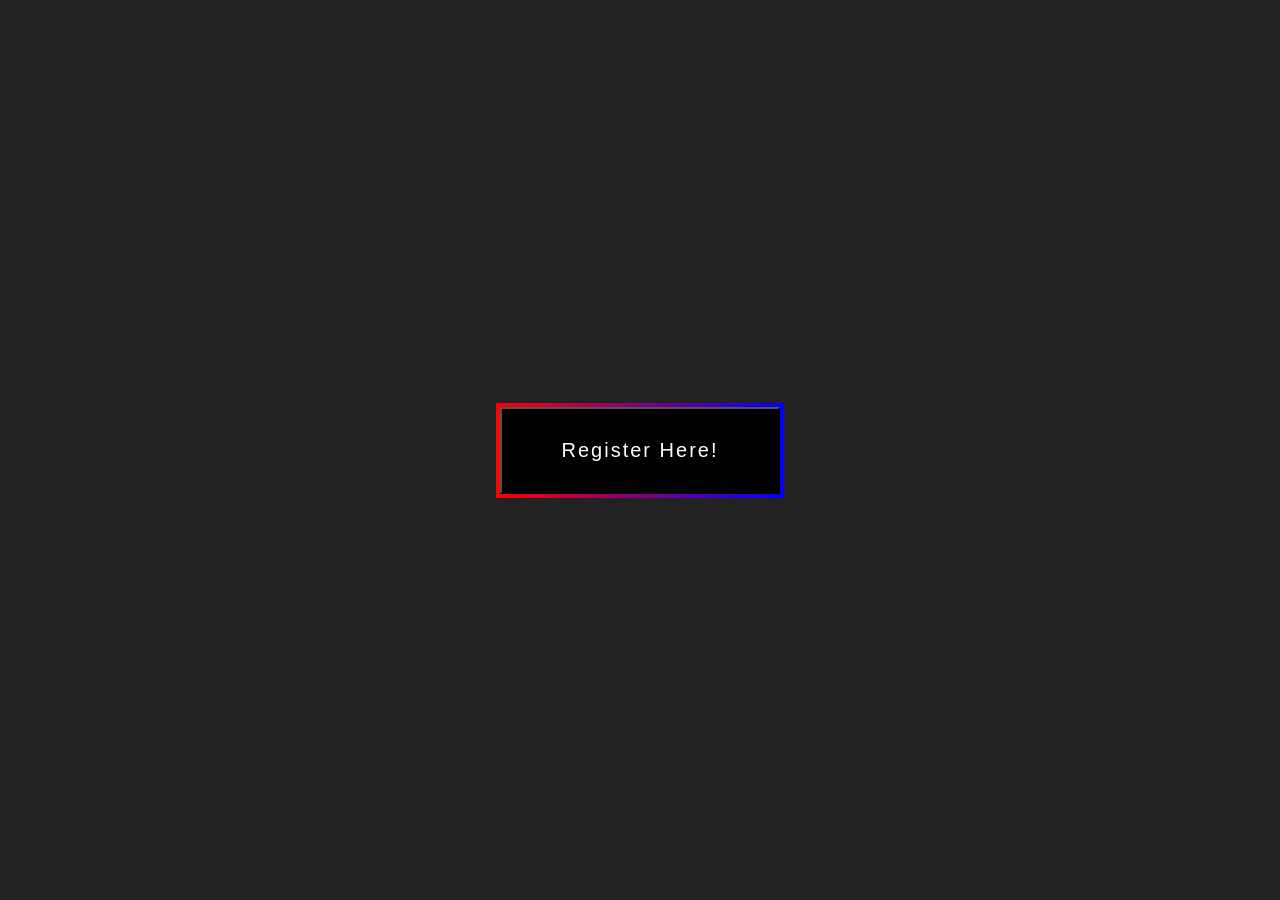
<file: Colourful_Button/index.html>
<!DOCTYPE html>
<html lang="en">
<head>
    <meta charset="UTF-8">
    <meta name="viewport" content="width=device-width, initial-scale=1.0">
    <title>colorful button</title>
    <link rel="stylesheet" href="style.css">
</head>
<body>

    <div class="container">
        <div class="btn-container">
            <button>Register Here!</button>
        </div>
    </div>
    
</body>
</html>
</file>
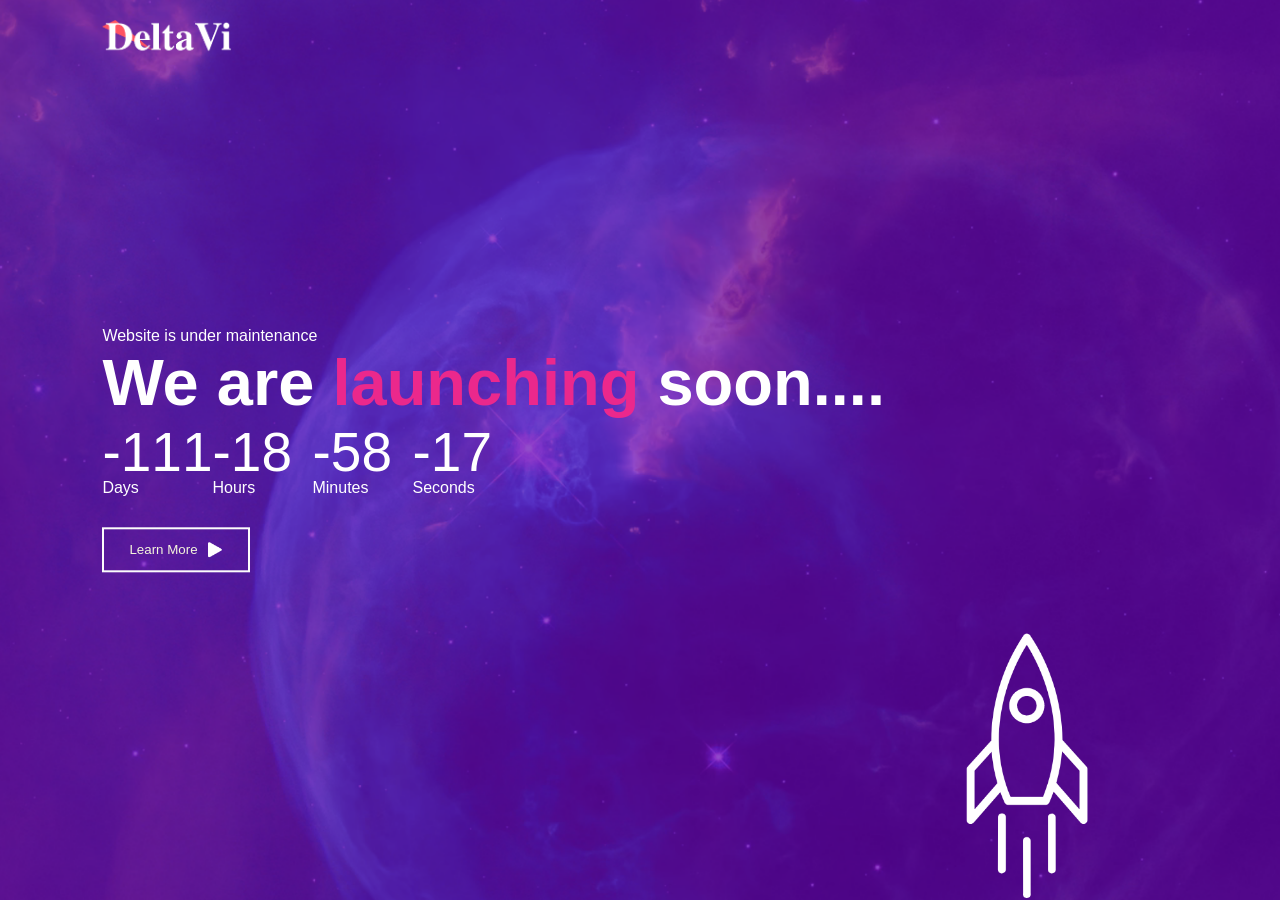
<file: CountDown_timer/index.html>
<!DOCTYPE html>
<html lang="en">
<head>
    <meta charset="UTF-8">
    <meta name="viewport" content="width=device-width, initial-scale=1.0">
    <title>My Website</title>
    <link rel="stylesheet" href="style.css">
</head>
<body>
    <div class="container">
        <img src="Launching_page_img/images/logo.png" class="logo" alt="">

        <div class="content">
            <p>Website is under maintenance</p>
            <h1>We are <span>launching </span>soon....</h1>
            <div class="launch-time">
                <div>
                    <p id="days">00</p>
                    <span>Days</span>
                </div>
                <div>
                    <p id="hours">00</p>
                    <span>Hours</span>
                </div>
                <div>
                    <p id="minutes">00</p>
                    <span>Minutes</span>
                </div>
                <div>
                    <p id="seconds">00</p>
                    <span>Seconds</span>
                </div>
            </div>
            <button type="submit">Learn More <img src="Launching_page_img/images/triangle.png" alt=""></button>
        </div>

        <img src="Launching_page_img/images/rocket.png" class="rocket" alt="">

    </div>

    <script src="index.js"></script>
    
</body>
</html>
</file>
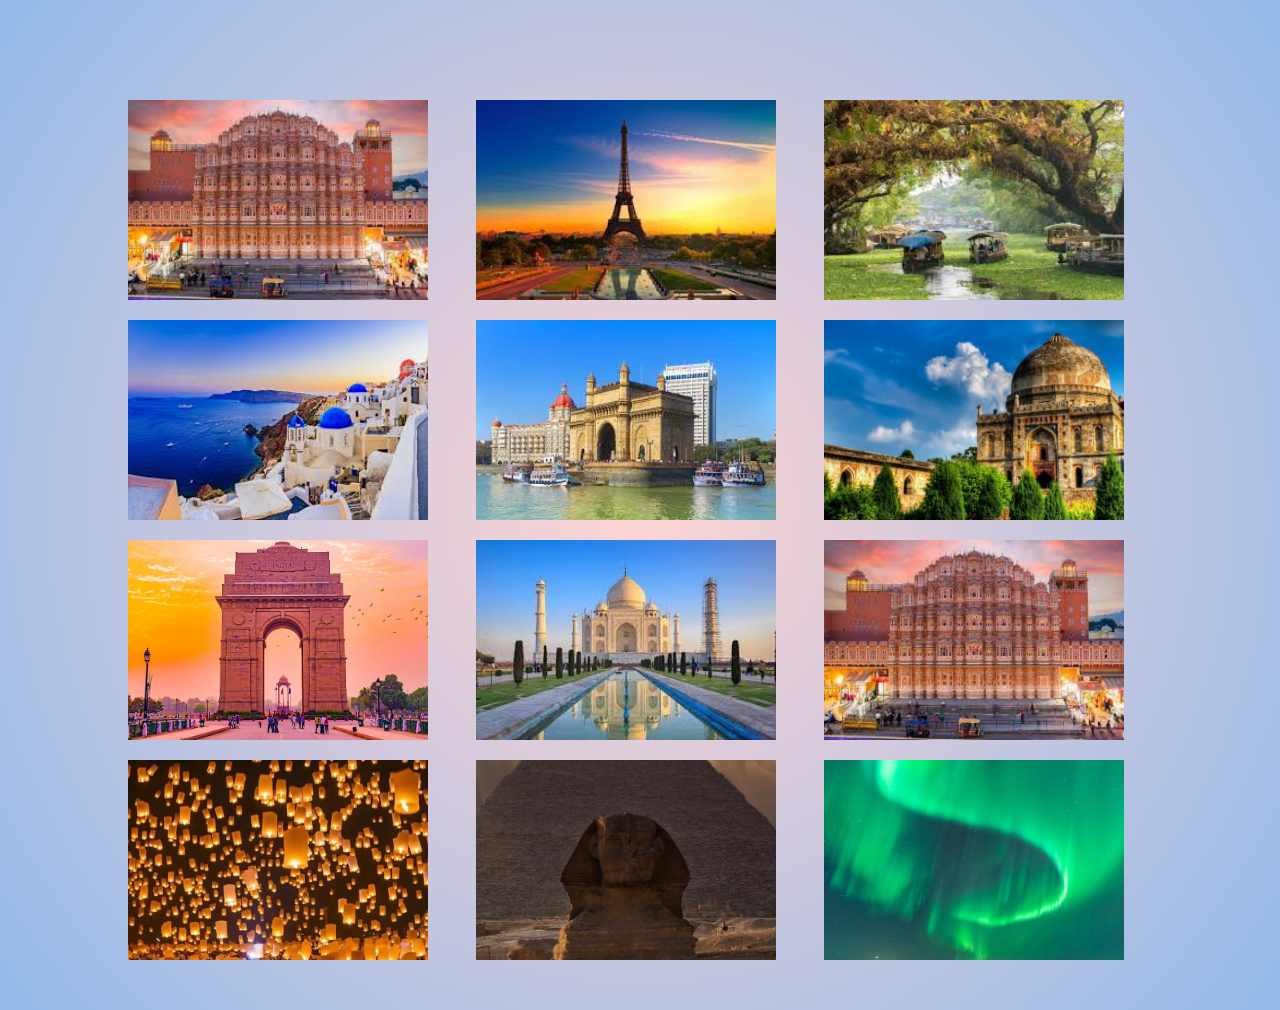
<file: ImageGallery/index.html>
<!DOCTYPE html>
<html lang="en">
<head>
    <meta charset="UTF-8">
    <meta name="viewport" content="width=device-width, initial-scale=1.0">
    <title>Image Gallery</title>
    <link rel="stylesheet" href="style.css">
</head>
<body>
    <div class="full-img" id="fullImgBox">
        <img src="images/jaipur.jpeg" id="fullImg"  srcset="">
        <span onclick="closeFullImg()">X</span>
    </div>
    
    <div class="img-gallery">
        <img src="images/jaipur.jpeg" onclick="openFullImg(this.src)">
        <img src="images/paris.jpeg" onclick="openFullImg(this.src)">
        <img src="images/kerala.jpeg" onclick="openFullImg(this.src)">
        <img src="images/place1.jpeg" onclick="openFullImg(this.src)">
        <img src="images/place2.jpeg" onclick="openFullImg(this.src)">
        <img src="images/place3.jpg" onclick="openFullImg(this.src)">
        <img src="images/place4.jpg" onclick="openFullImg(this.src)">
        <img src="images/tajmahal.jpeg" onclick="openFullImg(this.src)">
        <img src="images/jaipur.jpeg" onclick="openFullImg(this.src)">
        <img src="images/download (3).jpeg" onclick="openFullImg(this.src)">
        <img src="images/Slow Travel Guide to Cairo, Egypt - Insider Tips to Discovering City.jpeg" onclick="openFullImg(this.src)">
        <img src="images/Northern Lights.jpeg" onclick="openFullImg(this.src)">

    </div>

    <script src="index.js"></script>
</body>
</html>
</file>
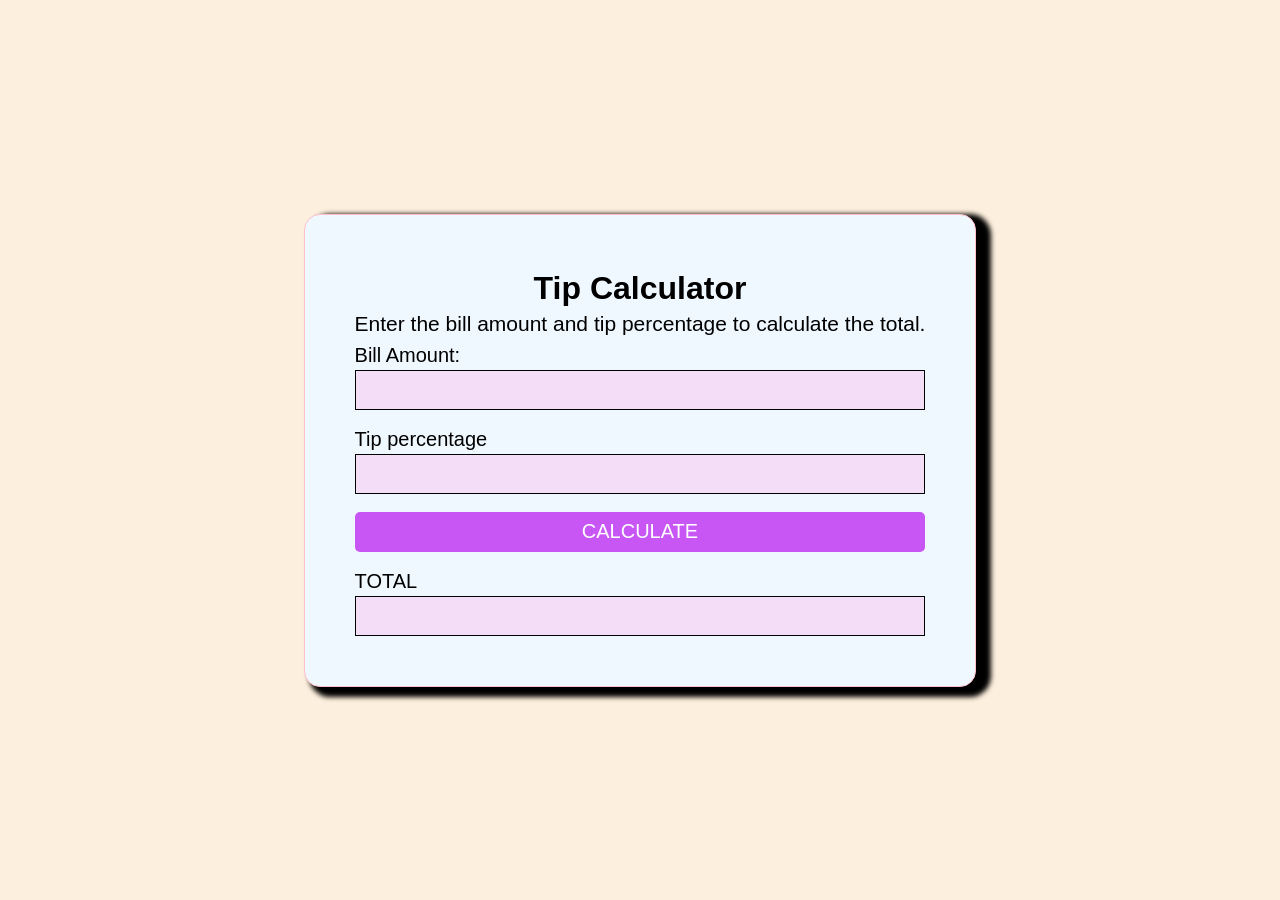
<file: TipCalculator/index.html>
<!DOCTYPE html>
<html lang="en">
<head>
    <meta charset="UTF-8">
    <meta name="viewport" content="width=device-width, initial-scale=1.0">
    <title>Tip Calculator</title>
    <link rel="stylesheet" href="styles.css">
</head>
<body>
    <div class="container">
        <div class="tipdiv">
            <form action="" id="tipForm">
                <h1>Tip Calculator</h1>
                <p>Enter the bill amount and tip percentage to calculate the total.</p>
                <label>Bill Amount:</label><br>
                <input type="number" name="" id="bill"><br><br>
                <label>Tip percentage</label><br>
                <input type="number" name="" id="tip"><br><br>
                <button type="submit">CALCULATE</button><br><br>
                <label>TOTAL</label>
                <input type="number" name="" id="total">
            </form>
        </div>
    </div>
    
    <script src="index.js"></script>
</body>
</html>
</file>
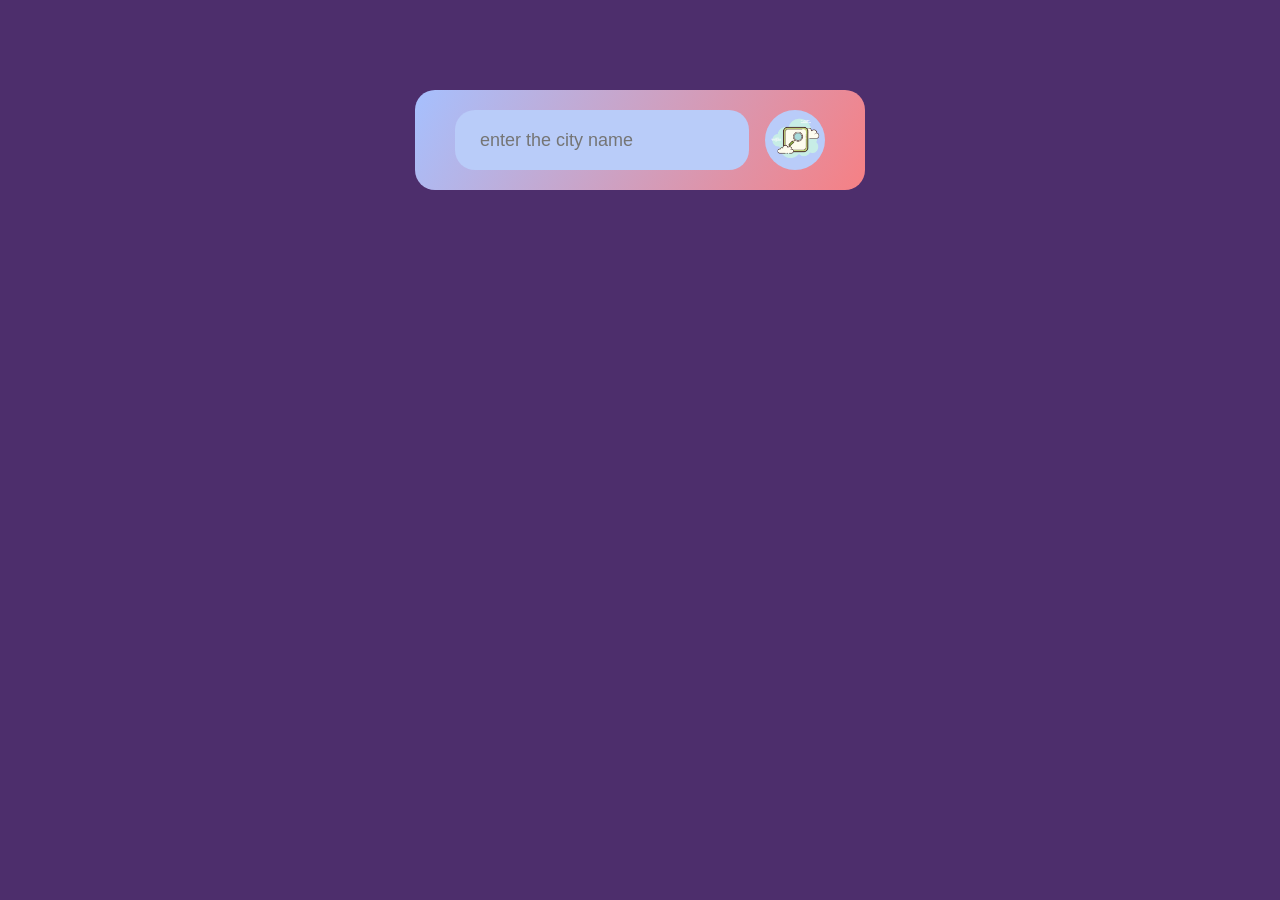
<file: weatherApp/index.html>
<!DOCTYPE html>
<html lang="en">
<head>
    <meta charset="UTF-8">
    <meta name="viewport" content="width=device-width, initial-scale=1.0">
    <title>Weather App</title>
    <link rel="stylesheet" href="style.css">
</head>
<body>

    <div class="card">
        <div class="search">
            <input type="text" placeholder="enter the city name" spellcheck="false">
            <button><img src="img/search.png" alt=""></button>
        </div>
        <div class="error">
            <p>Invalid city name</p>
        </div>
        <div class="weather">
            <img src="img/rain.png" class="weather-icon">
            <h1 class="temp">22°C</h1>
            <h2 class="city">Delhi</h2>
            <div class="details">
                <div class="col">
                    <img src="img/humidity.png" alt="">
                    <div>
                        <p class="humidity">50%</p>
                        <p>Humidity</p>
                    </div>
                </div>
                 <div class="col">
                    <img src="img/wind.png" alt="">
                    <div>
                        <p class="wind">15km/hr</p>
                        <p>Wind Speed</p>
                    </div>
                </div>
            </div>
        </div>

    </div>

    <script>
        const apiKey = "e371cc284a13e730c89600fa7352c73c";
        const apiURL = "https://api.openweathermap.org/data/2.5/weather?units=metric&q=";

        const searchBox = document.querySelector(".search input");
        const searchBtn = document.querySelector(".search button")
        const weatherIcon = document.querySelector(".weather-icon");

        async function checkWeather(city){
            const response = await fetch(apiURL + city + `&appid=${apiKey}`);

            if(response.status == 404){
                document.querySelector(".error").style.display = "block";
                document.querySelector(".weather").style.display = "none";
            }else{
                var data = await response.json();

            
            document.querySelector(".city").innerHTML = data.name;
            document.querySelector(".temp").innerHTML = Math.round(data.main.temp) + "°C";
            document.querySelector(".humidity").innerHTML = data.main.humidity + "%";
            document.querySelector(".wind").innerHTML = data.wind.speed + "km/h";

            if(data.weather[0].main == "Clouds"){
                weatherIcon.src = "img/cloudy.png";
            }
            else if(data.weather[0].main == "Clear"){
                weatherIcon.src = "img/clearsun.png";
            }
            else if(data.weather[0].main == "Rain"){
                weatherIcon.src = "img/rain.png";
            }
            else if(data.weather[0].main == "Drizzle"){
                weatherIcon.src = "img/drizzle.png";
            }
            else if(data.weather[0].main == "Snow"){
                weatherIcon.src = "img/snow.png";
            }

            document.querySelector(".weather").style.display = "block";
            document.querySelector(".error").style.display = "none";


            }

            

        }
            


        searchBtn.addEventListener("click", ()=>{
            checkWeather(searchBox.value);
        })


       
    </script>
    
</body>
</html>
</file>
<file: Colourful_Button/style.css>
body{
    background-color: rgb(35, 34, 34);
    padding: 0;
    border: 0;
    margin: 0;
}
.container{
    justify-content: center;
    display: flex;
    align-items: center;
    height: 100vh;
}
.btn-container{
    background: linear-gradient(to right, red, blue);
    padding: 4px;
}
button{
    background: transparent;
    background: black;
    padding: 30px 60px;
    color: white;
    font-size: 20px;
    letter-spacing: .1em;
    cursor: pointer;
    font-family: 'Lucida Sans', 'Lucida Sans Regular', 'Lucida Grande', 'Lucida Sans Unicode', Geneva, Verdana, sans-serif;
    
    /* border-image: linear-gradient(to right, red, blue) 1;
    border-image-slice: 1; */
}
.btn-container:hover{
    color: rgb(79, 0, 128);
    padding: 5px 5px ;
    background: linear-gradient(to left, red, blue);    
}
.btn-container:hover button{
    color: rgb(192, 193, 255);
    /* padding: 35px 65px ; */
    font-size: 22px;
}
</file>
<file: CountDown_timer/style.css>
*{
    padding: 0;
    margin: 0;
    font-family: 'Lucida Sans', 'Lucida Sans Regular', 'Lucida Grande', 'Lucida Sans Unicode', Geneva, Verdana, sans-serif;
    box-sizing: border-box;
}
.container{
    width: 100%;
    height: 100vh;
    background-image: url(Launching_page_img/images/background.png);
    background-position: center;
    background-size: cover;
    padding: 0 8%;
    position: relative;
}
.logo{
    width: 130px;
    padding: 20px 0;
    cursor: pointer;
}
.content{
    top: 50%;
    position: absolute;
    transform: translateY(-50%);
    color: white;

}
.content h1{
    font-size: 65px;
    font-weight: 600;
}
.content h1 span{
    color: rgb(235, 40, 140);
}
.content button{
    color: beige;
    background: transparent;
    border: 2px solid rgb(252, 252, 252);
    outline: none;
    padding: 12px 25px;
    display: flex;
    align-items: center;
    margin-top: 30px;
    cursor: pointer;
}
.content button img{
    width: 15px;
    margin-left: 10px;
}
.launch-time{
    display: flex;
}
.launch-time div{
    flex-basis: 100px;
}
.launch-time div p{
    font-size: 55px;
    margin-bottom: -5px;
}
.rocket{
    width: 250px;
    position: absolute;
    right: 10%;
    bottom: 0;
    animation: rocket 4s linear infinite;
}
@keyframes rocket{
    0%{
        bottom: 0;
        opacity: 0;
    }
    100%{
        bottom: 105%;
        opacity: 1;
    }
}
</file>
<file: ImageGallery/style.css>
*{
    margin: 0;
    padding: 0;
    font-family: 'Segoe UI', Tahoma, Geneva, Verdana, sans-serif;
}
body{
    
    background: radial-gradient(circle, rgba(255, 212, 212, 1) 0%, rgba(148, 187, 233, 1) 100%);
}

.img-gallery{
    width: 80%;
    margin:100px auto 50px;
    display: grid;
    grid-template-columns: repeat(auto-fit, minmax(250px, 1fr));
    gap: 20px;

}
.img-gallery img{
    width: 300px;
    height: 200px;
    cursor: pointer;
    object-fit: cover;
    display: block;
}
.img-gallery img:hover{

    transform: scale(0.8) rotate(-15deg);
    border-radius: 20px;
    box-shadow: 0 32px 7px rgba(92, 77, 228, 0.2);
}
.full-img{
    width: 100%;
    height: 100vh;
    background-color: rgba(0, 0, 0, 0.9);
    position: fixed;
    top: 0;
    left: 0;
    display: none;
    align-items: center;
    justify-content: center;
    z-index: 100;
}
.full-img img{
    width: 90%;
    max-width: 500px;
}
.full-img span{
    position: absolute;
    top: 5%;
    right: 5%;
    font-size: 30px;
    color: white;
    cursor: pointer;
}
</file>
<file: TipCalculator/styles.css>
*{
    margin: 0;
    padding: 0;
    box-sizing: border-box;
    font-family: 'Gill Sans', 'Gill Sans MT', Calibri, 'Trebuchet MS', sans-serif;
}
.container{
    background-color: rgb(253, 239, 221);
    display: flex;
    justify-content: center;
    align-items: center;
    height: 100vh;   
}
.tipdiv{
    background-color: aliceblue;
    text-align: left;
    padding: 50px;
    border: 1px solid pink;
    box-shadow: 10px 5px 5px 5px;
    border-radius: 16px;
}
.tipdiv h1{

    text-align: center;
    margin: 5px;
    
}
.tipdiv p{
    font-size: 21px;
    margin-bottom: 8px;
}
input{
    margin-top: 3px;
    width: 100%;
    background: none;
    background-color: rgb(244, 221, 247);
    border: 1px solid black;
    height: 40px;
    

}
label{
    font-size: 20px
}

button{
    height: 40px;
    width: 100%;
    background-color: #c856f5;
    color: white;
    border: none;
    cursor: pointer;
    border-radius: 5px;
    font-size: 20px;
    
}
</file>
<file: weatherApp/style.css>
*{
    padding: 0;
    margin: 0;
    font-family: 'Segoe UI', Tahoma, Geneva, Verdana, sans-serif;
    box-sizing: border-box;
}

body{
    background: #4d2e6c;
}
.card{
    width: 90%;
    max-width: 450px;
    background: linear-gradient(120deg, #a6c0fe 0%, #f68084 100%);
    color: #1f0734;
    margin: 90px auto 0;
    border-radius: 20px;
    padding: 20px 15px;
    text-align: center ;
}
.search{
    width: 100%;
    display: flex;
    align-items: center;
    justify-content: center;
}
.search input{
    border: 0;
    outline: 0;
    background: #b9ccf9;
    height: 60px;
    width: 70%;
    padding: 10px 25px;
    border-radius: 20px;
    margin-right: 16px;
    font-size: 18px ;
}
.search button{ 
    border: 0;
    outline: 0;
    background: #b9ccf9;
    border-radius: 50px;
    width: 60px;
    height: 60px;
    cursor: pointer;

}
.search button img{
    height: 56px;

}
.weather-icon{
    width: 160px;
    margin-top: 25px;
}
.weather h1{
    font-size: 70px;
    font-weight: 500;
}
.weather h2{
    font-size: 40px;
    font-weight: 400;
    margin-top: -12px;
}
.details{
    display: flex;
    align-items: center;
    justify-content: space-around;
    padding: 0 20px;
    margin-top: 50px;

}
.col{
    display: flex;
    align-items: center;
    text-align: left;
}
.col img{
    width: 50px;
    margin-right: 10px;
}
.humidity, .wind{
    font-size: 28px;
    margin-top: -6px;

}
.weather{
    display: none;
}
.error{
    text-align: left;
    margin-left: 10px;
    font-size: 10px;
    margin-top: 10px;
    display: none;
}
</file>
